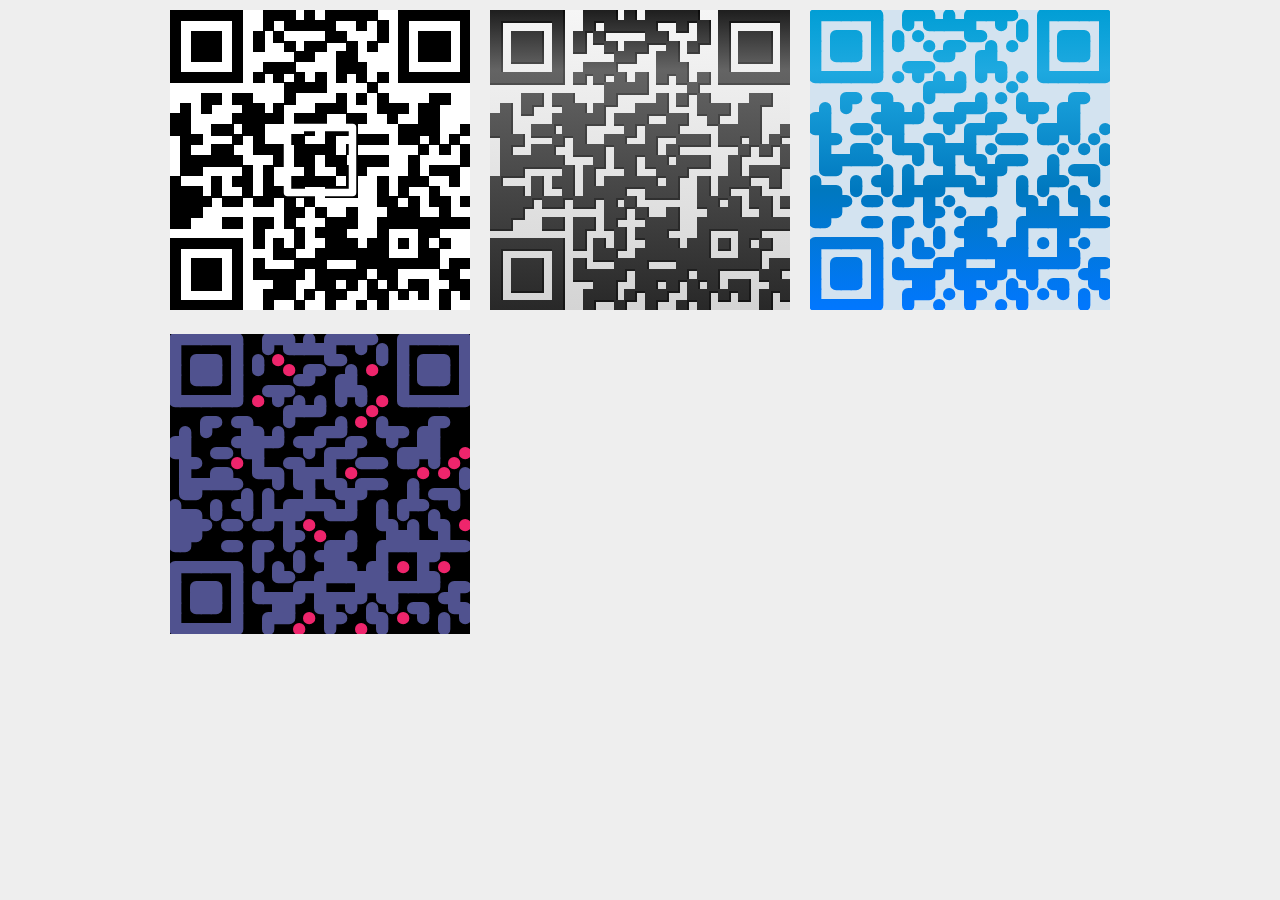
<file: example/example.html>
<!DOCTYPE html>
<html lang="en">
<head>
	<meta charset="UTF-8">
	<title>a demo for kael-qrcode</title>
	<style>
		*{margin: 0;padding: 0}
		body{background: #eee;}
		.ctn{width: 960px;margin: 0 auto;}
		.ctn .qr-ctn{margin: 10px;float:left;}
	</style>
</head>
<body>
	<div class="ctn">
		<div class="qr-ctn" id="qr-base"></div>
		<div class="qr-ctn" id="qr-iron"></div>
		<div class="qr-ctn" id="qr-sea"></div>
		<div class="qr-ctn" id="qr-round"></div>
	</div>
	
	<script src="../build/kaelQrcode.min.js"></script>

	<script>
	window.onload = function(){
		var kaelBase = new KaelQrcode();
		kaelBase.init(document.getElementById("qr-base"), {
			text : "hello KaelQrcode",
			size: 300,
			img: {
				src : "http://p7vng16qv.bkt.clouddn.com/400d6c01-394d-4a2e-a16f-8327003c084e"
			}
		});

		var kaelSea = new KaelQrcode();
		kaelSea.init(document.getElementById("qr-sea"), {
			text : "hello KaelQrcode",
			size: 300,
			color: {
				'0': 'rgb(1, 158, 213)',
				'0.2': 'rgb(30, 169, 224)',
				'0.6': 'rgb(0, 120, 191)',
				'1': 'rgb(1, 119, 255)'
			},
			background: "#d3e3f0",
			type: "round"
		});

		var kaelIron = new KaelQrcode();
		kaelIron.init(document.getElementById("qr-iron"), {
			text : "hello KaelQrcode",
			size: 300,
			color: {
				'0': 'rgb(30, 30, 30)',
				'0.2': 'rgb(100, 100, 100)',
				'1': 'rgb(40, 40, 40)'
			},
			background: {
				'0': 'rgb(233, 233, 233)',
				'0.2': 'rgb(246, 246, 246)',
				'1': 'rgb(212, 212, 212)'
			},
			shadow: true
		})
		console.log(kaelIron.config);

		var kaelRound = new KaelQrcode();
		kaelRound.init(document.getElementById("qr-round"), {
			text : "hello KaelQrcode",
			size: 300,
			color: "#50528f",
			background: "e7e0cf",
			pointColor: "#ee256c",
			type: "round"
		});
	}
	
	</script>
</body>
</html>
</file>
